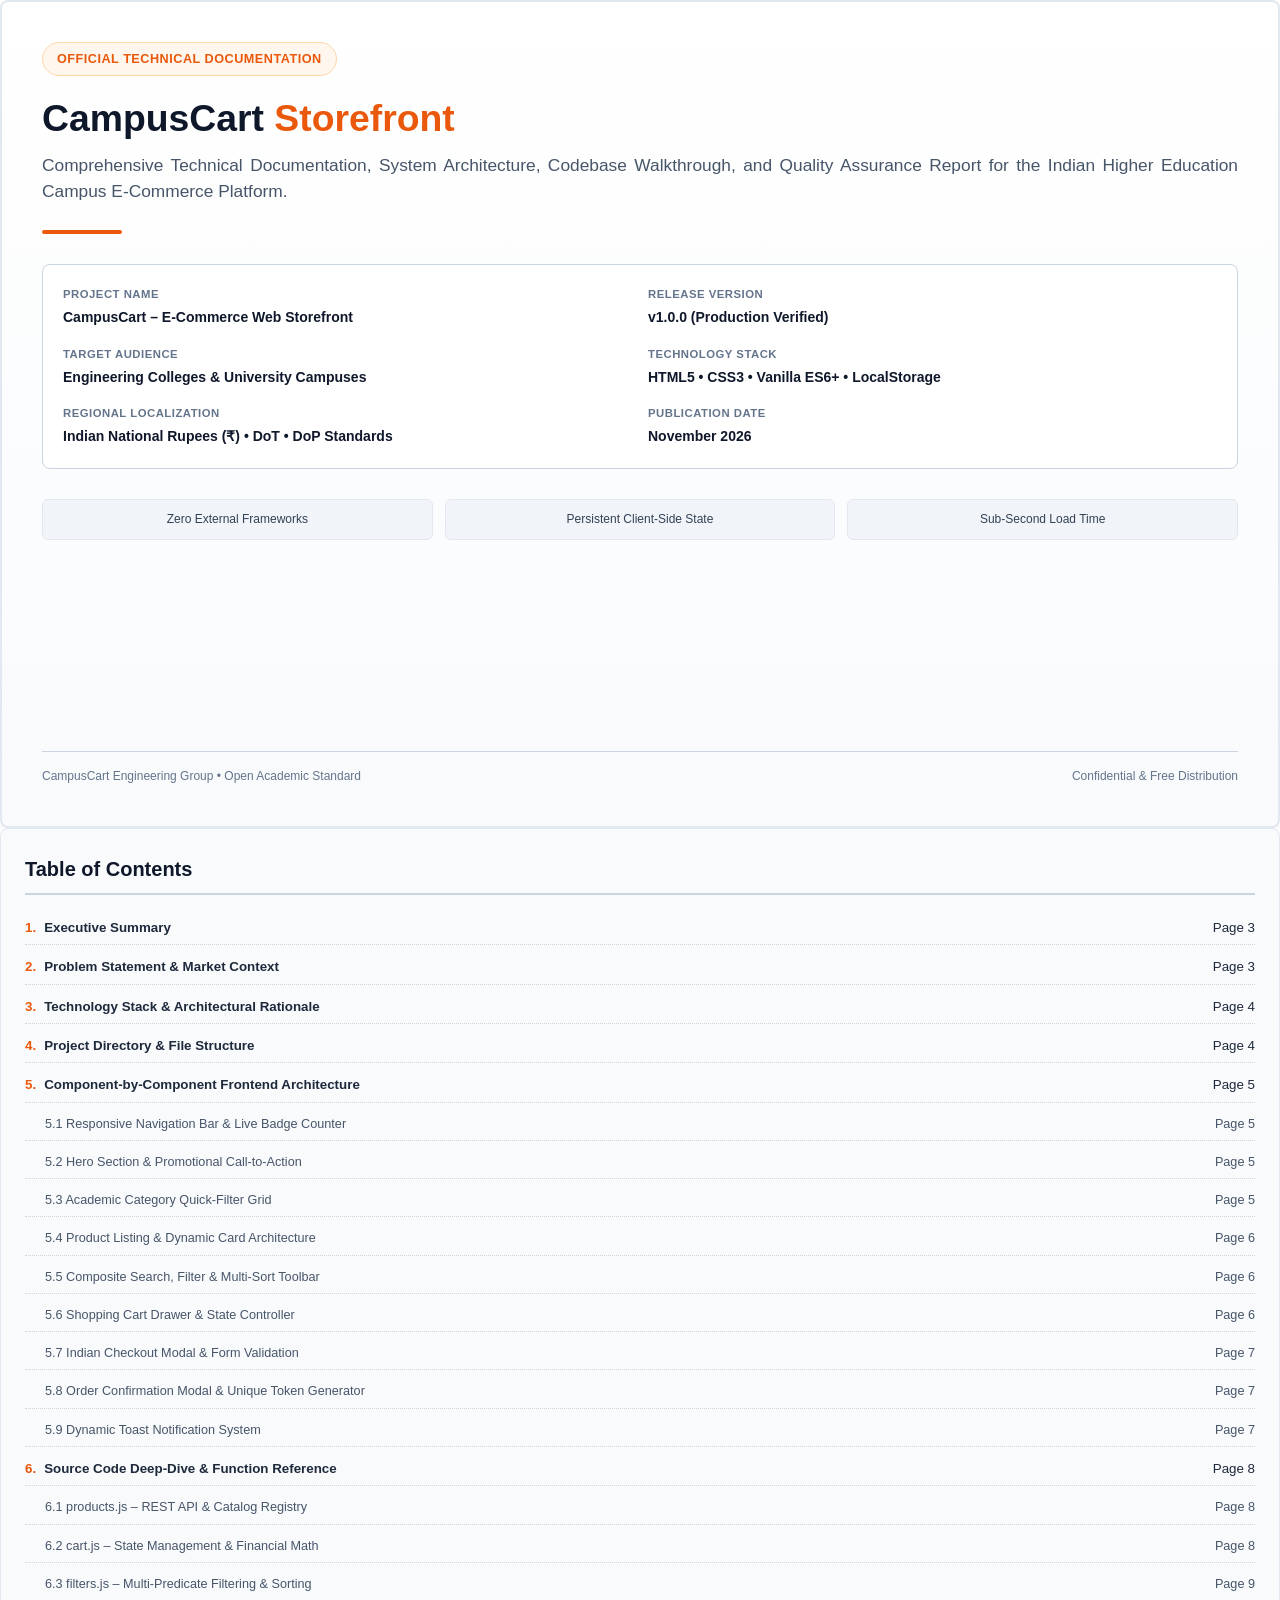
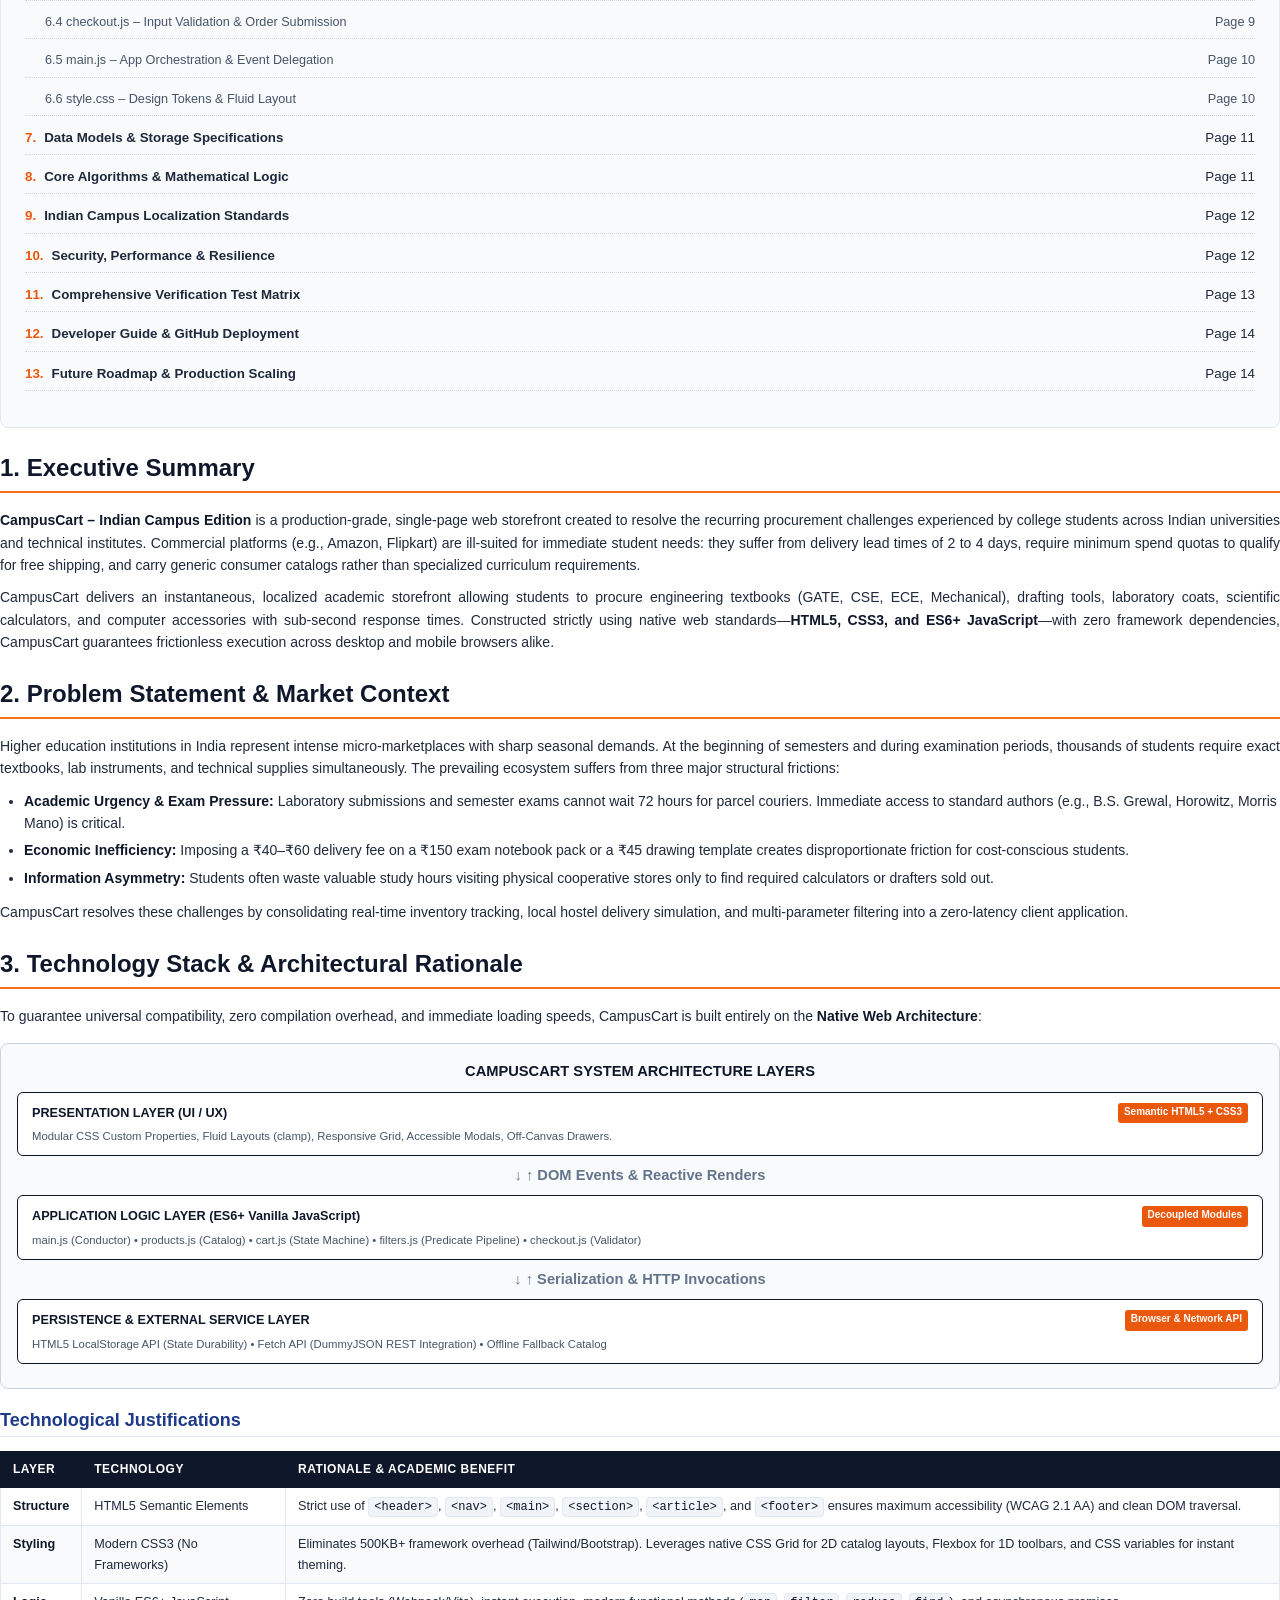
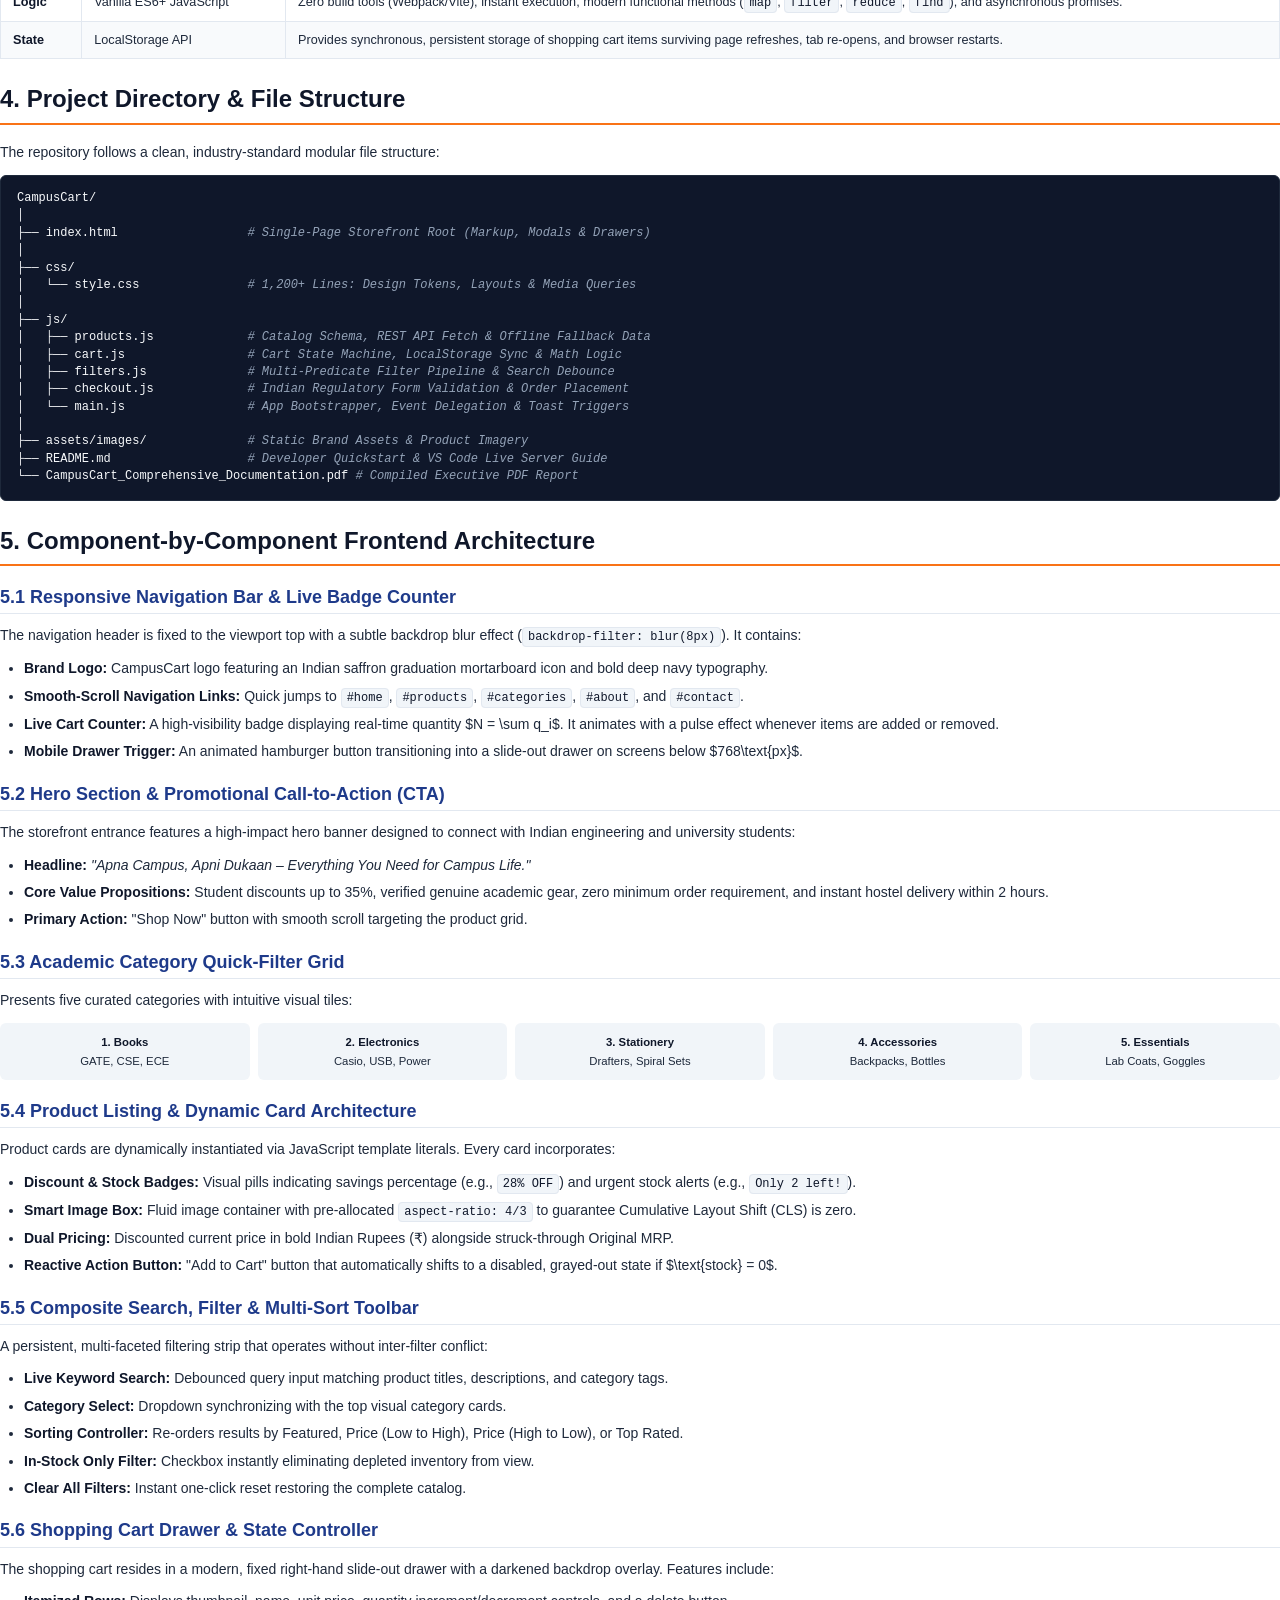
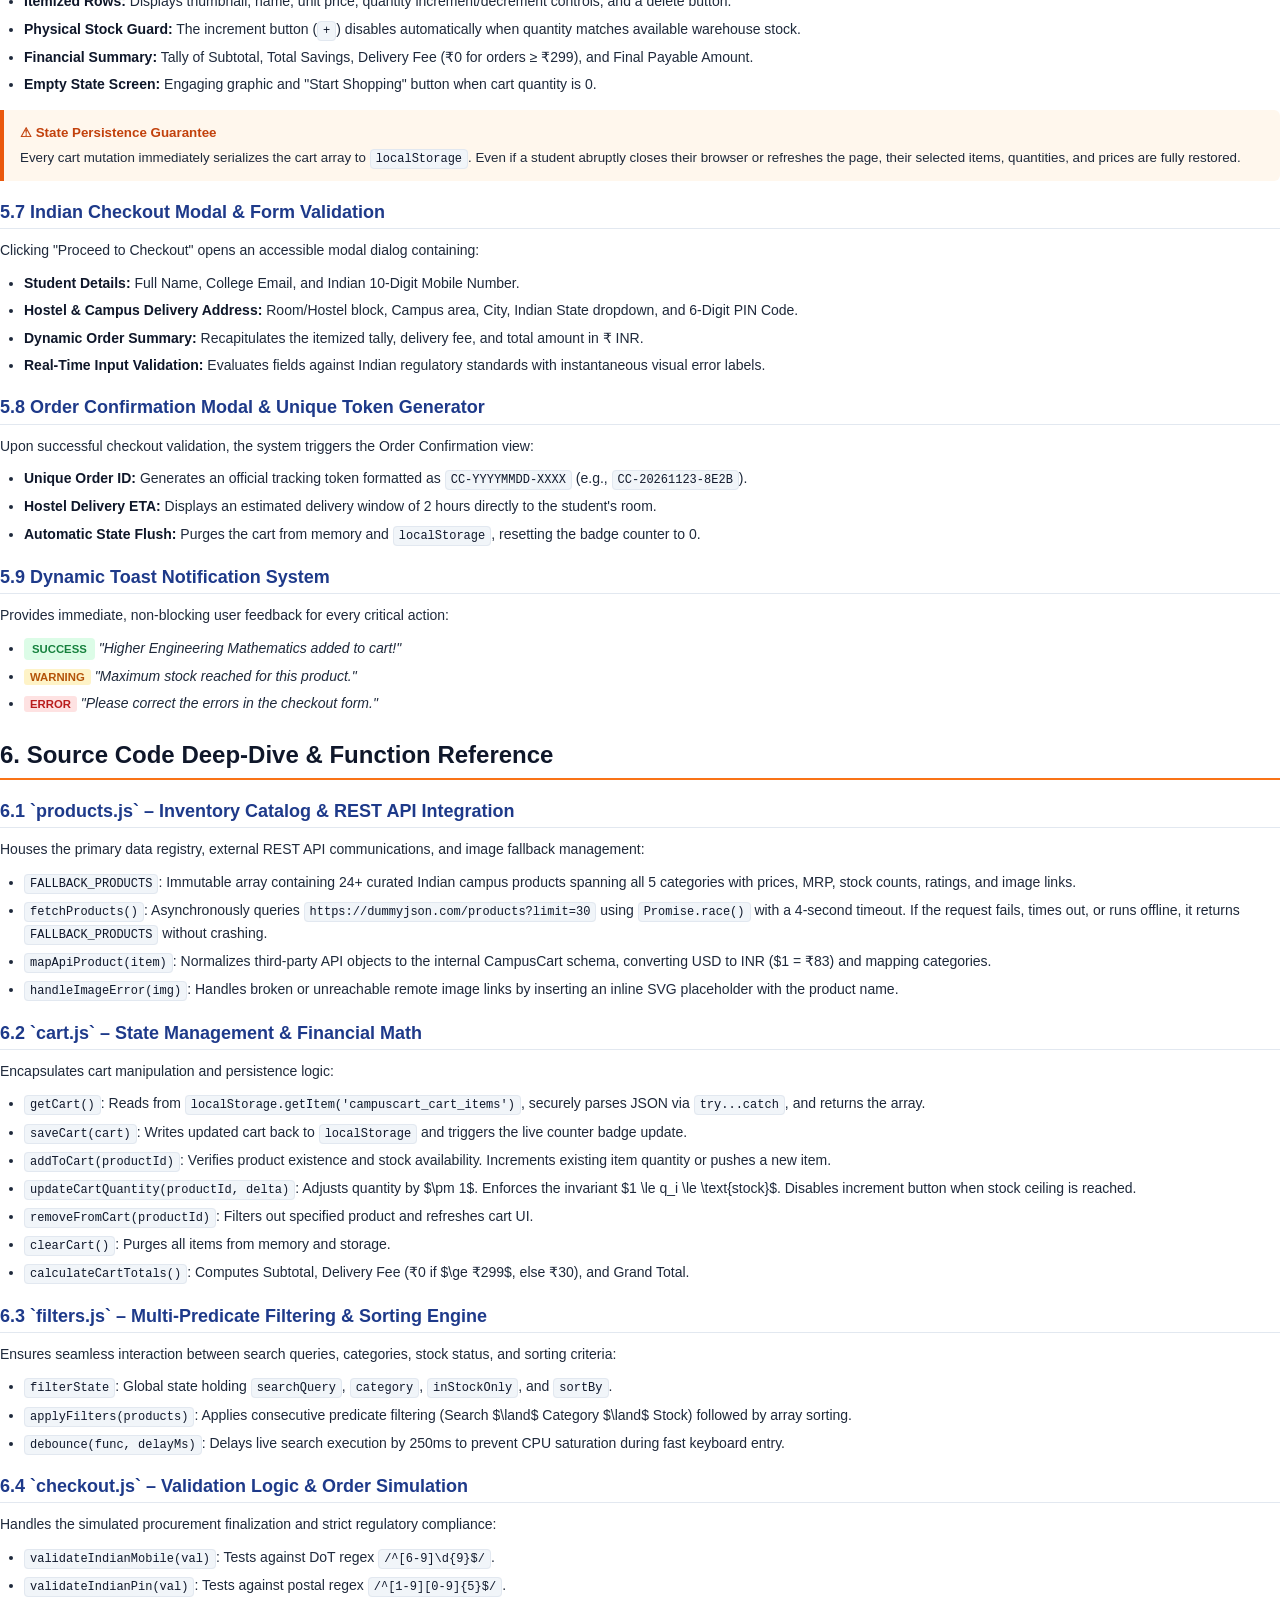
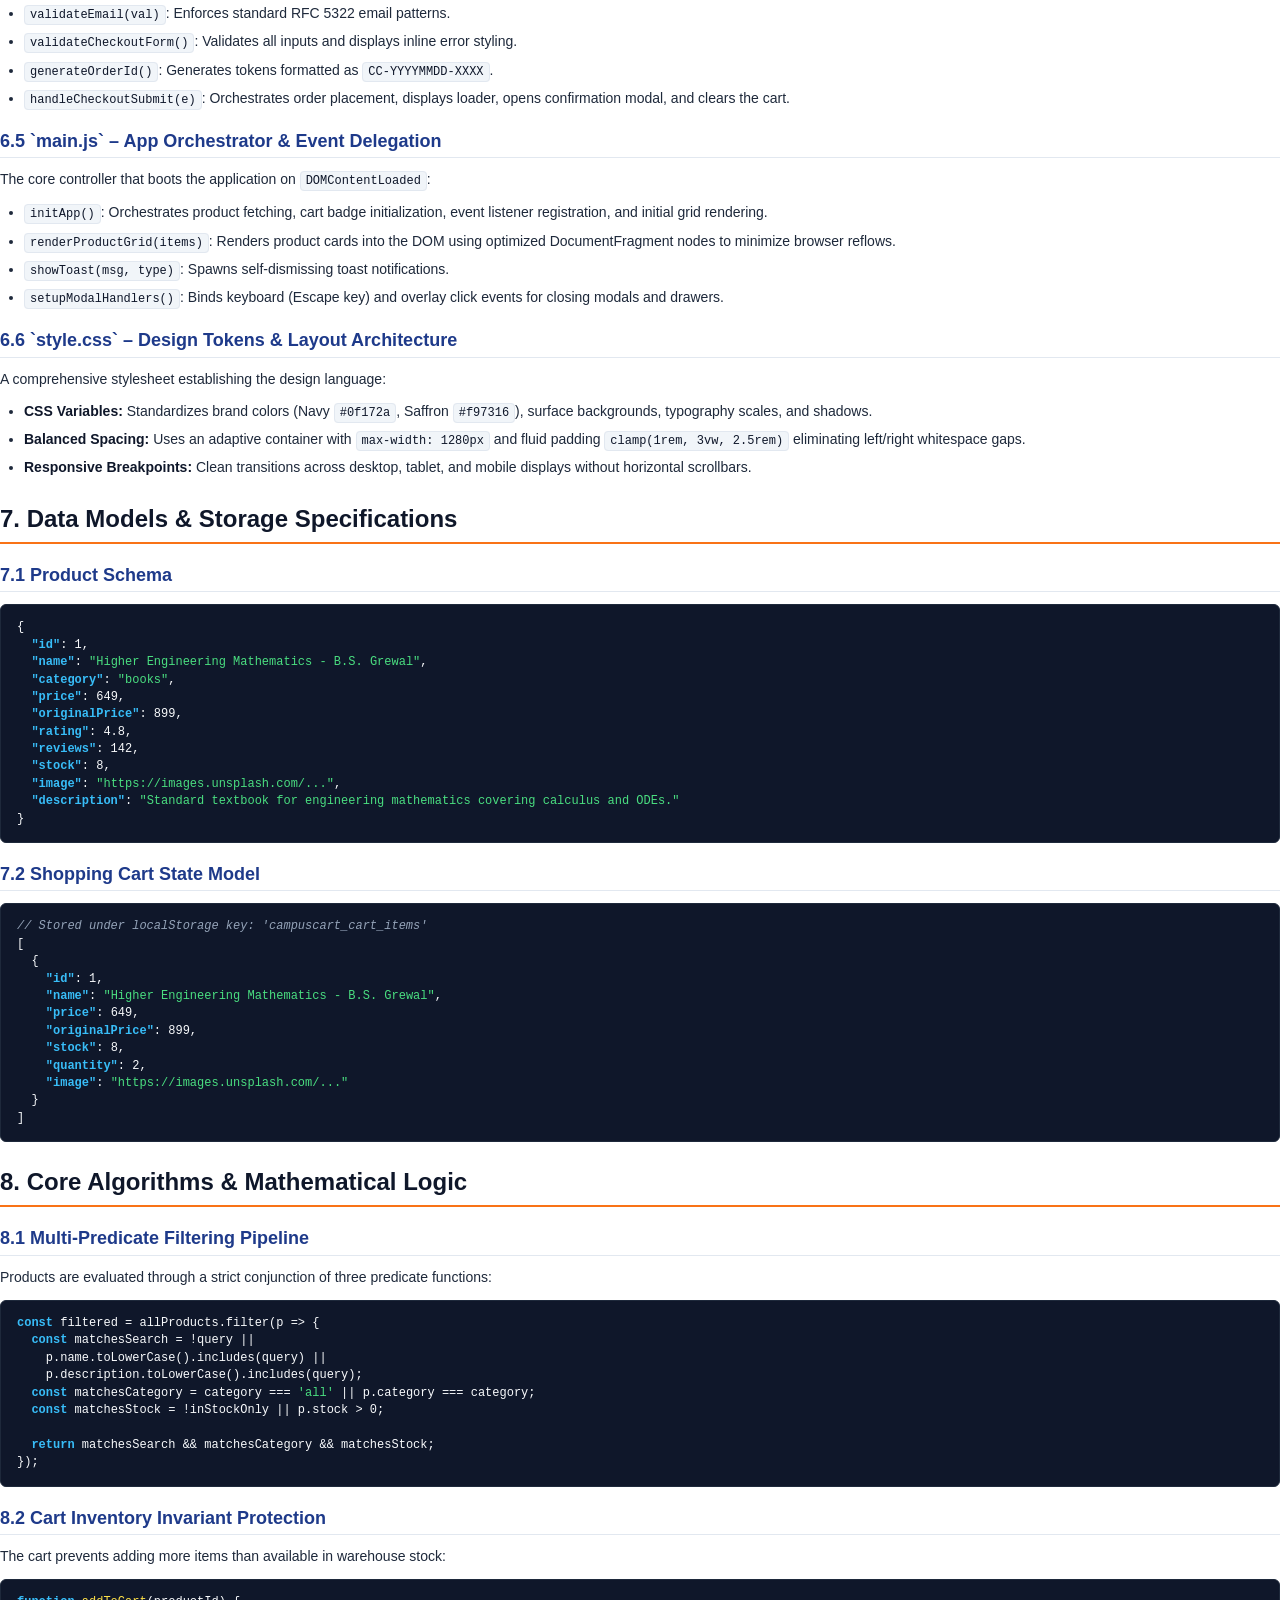
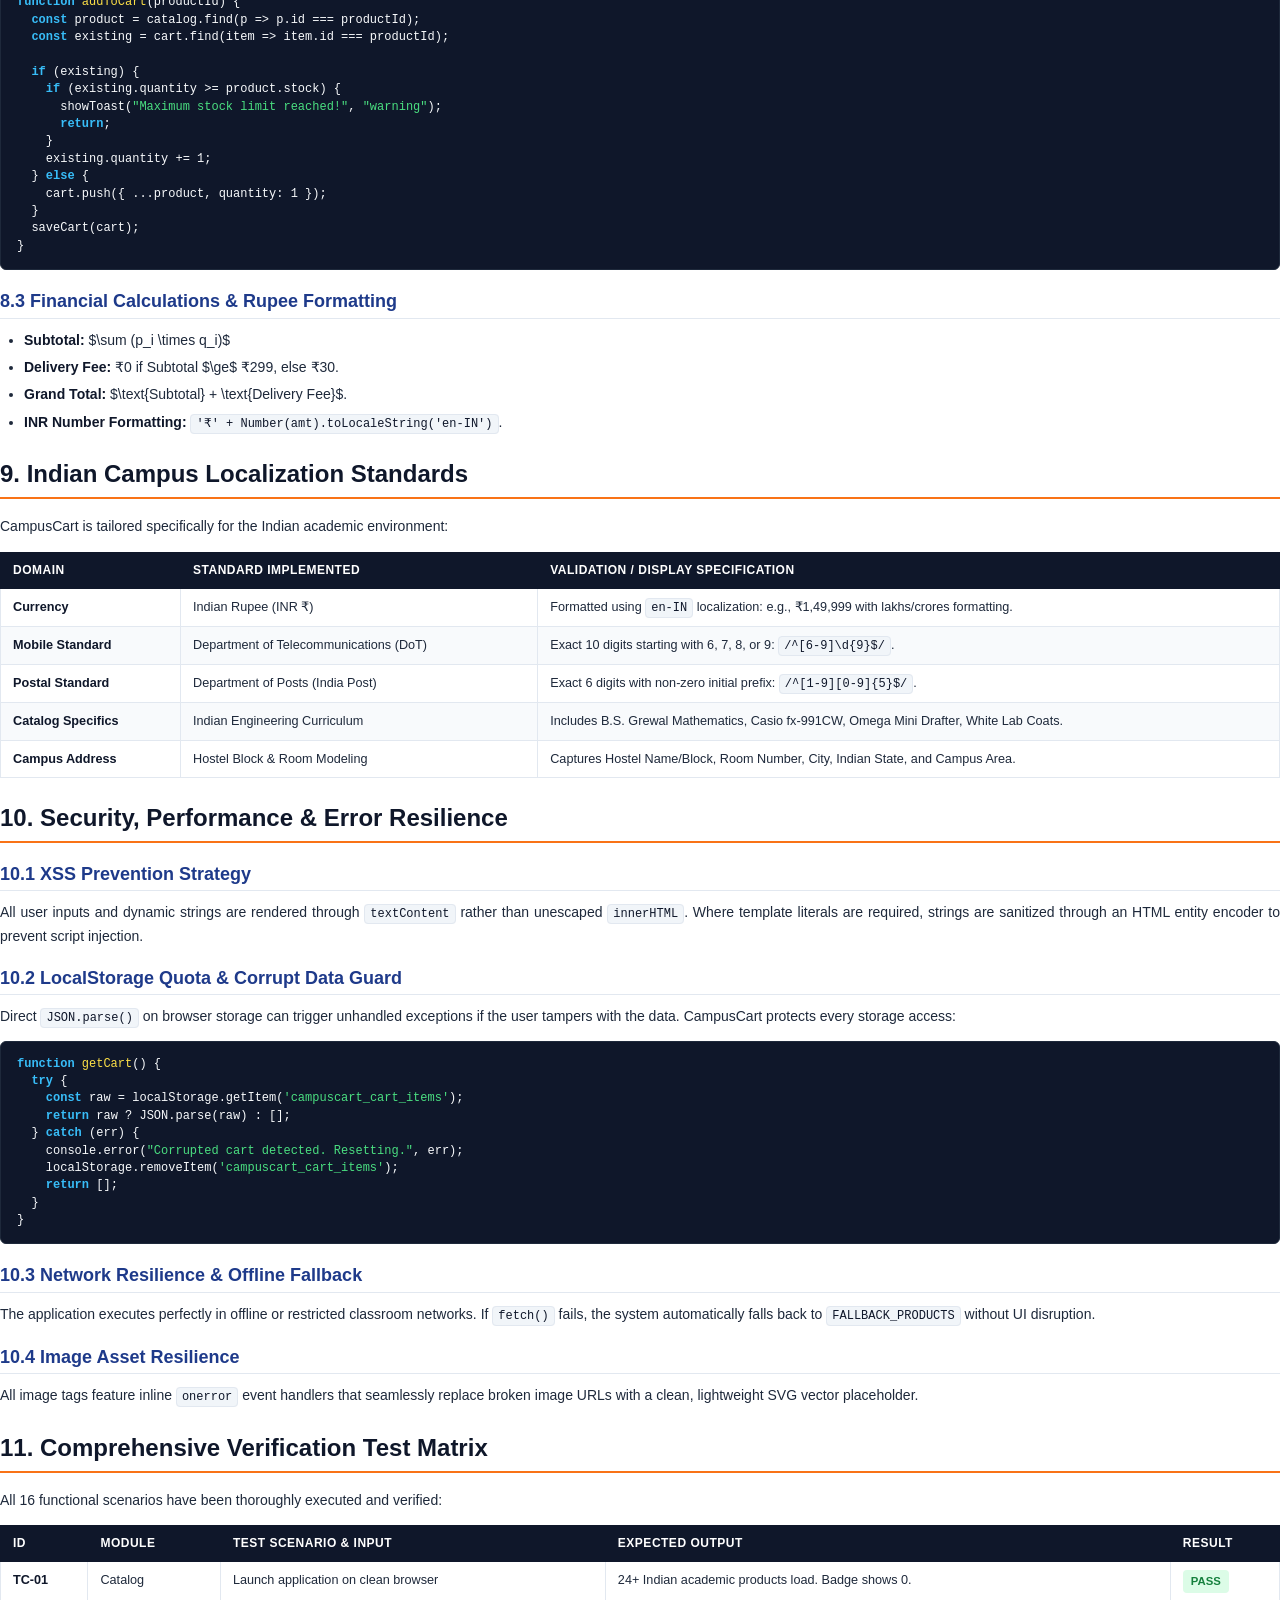
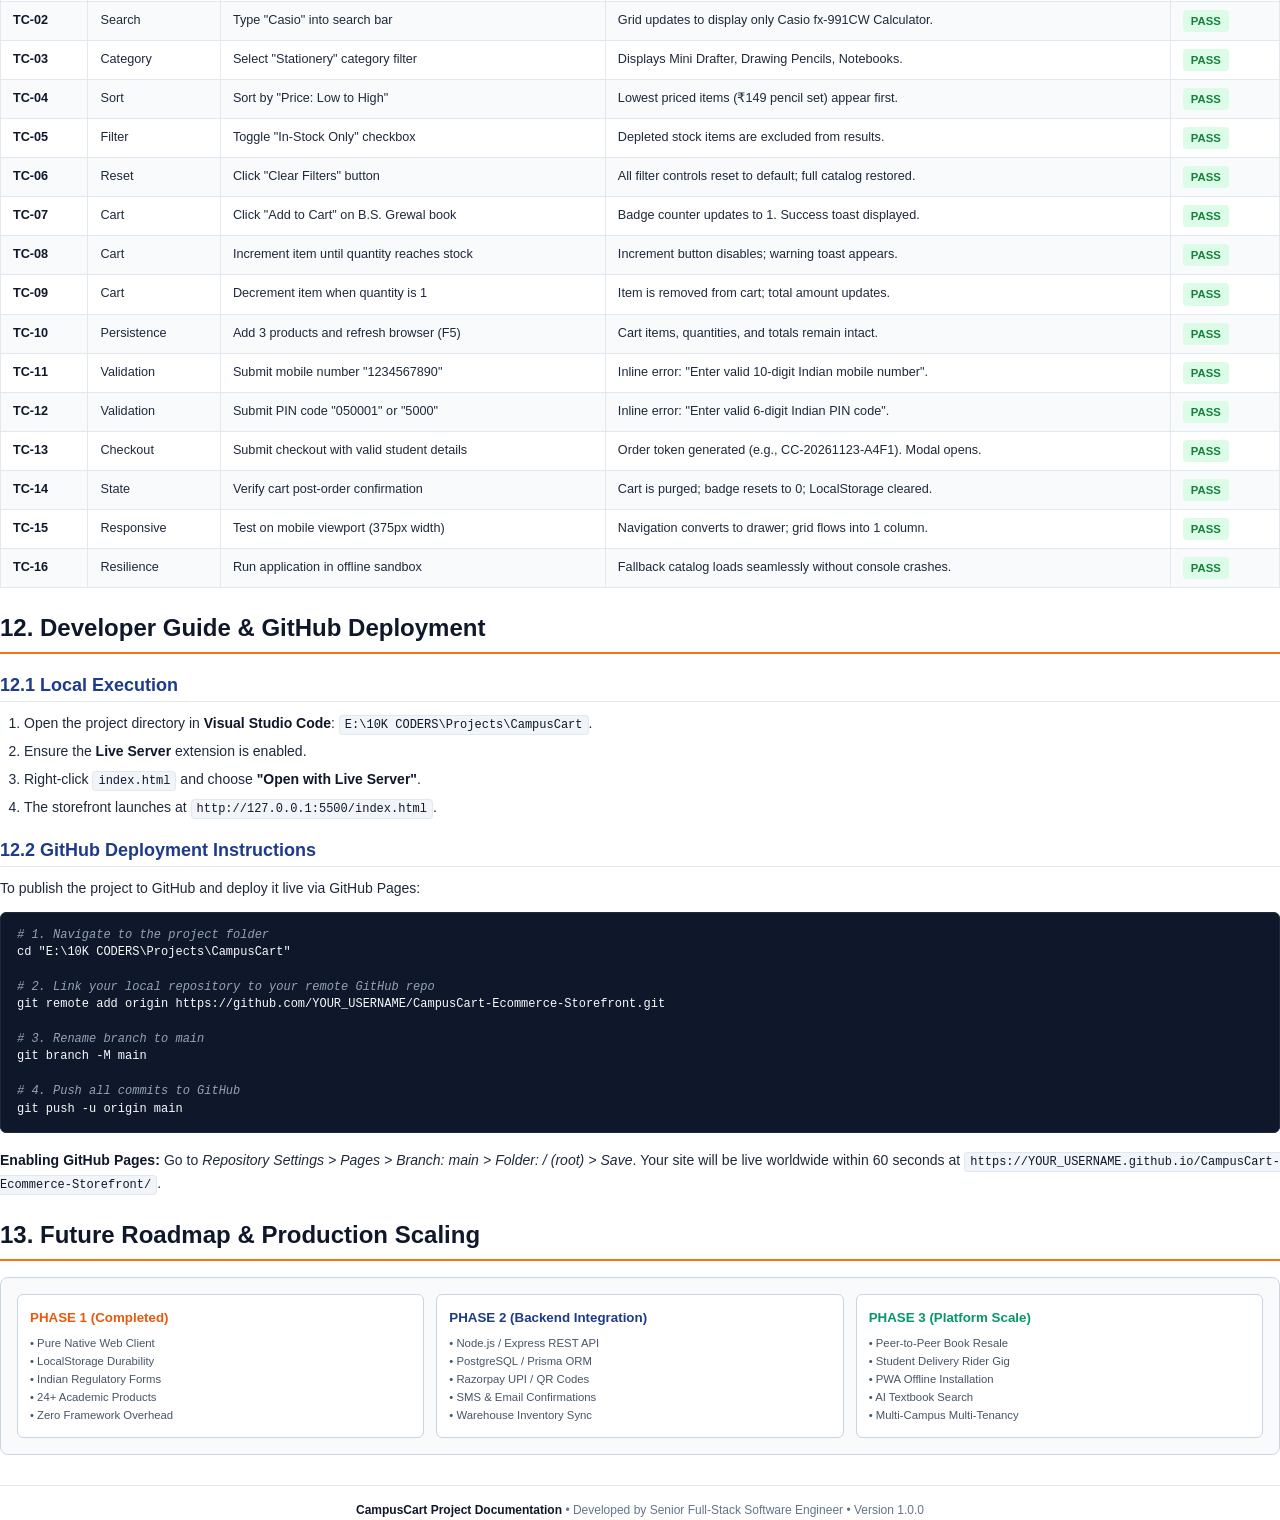
<file: comprehensive_documentation.html>
<!DOCTYPE html>
<html lang="en">
<head>
  <meta charset="UTF-8">
  <meta name="viewport" content="width=device-width, initial-scale=1.0">
  <title>CampusCart – Comprehensive Technical Documentation & Architecture Manual</title>
  <style>
    /* =====================================================================
       GLOBAL & PRINT STYLES - A4 SINGLE COLUMN EXECUTIVE TECHNICAL REPORT
       ===================================================================== */
    @page {
      size: A4 portrait;
      margin: 22mm 20mm 22mm 20mm;
      @top-right {
        content: "CampusCart Technical Documentation";
        font-family: -apple-system, BlinkMacSystemFont, "Segoe UI", Roboto, Arial, sans-serif;
        font-size: 8pt;
        color: #64748b;
      }
      @bottom-right {
        content: "Page " counter(page);
        font-family: -apple-system, BlinkMacSystemFont, "Segoe UI", Roboto, Arial, sans-serif;
        font-size: 8pt;
        color: #64748b;
      }
    }

    * {
      box-sizing: border-box;
      margin: 0;
      padding: 0;
    }

    body {
      font-family: -apple-system, BlinkMacSystemFont, "Segoe UI", Roboto, Helvetica, Arial, sans-serif;
      font-size: 10.5pt;
      line-height: 1.6;
      color: #1e293b;
      background: #ffffff;
      padding: 0;
    }

    /* Page Breaks */
    .page-break {
      page-break-before: always;
      break-before: page;
    }

    .avoid-break {
      page-break-inside: avoid;
      break-inside: avoid;
    }

    /* Headings */
    h1, h2, h3, h4, h5 {
      color: #0f172a;
      font-weight: 700;
      line-height: 1.3;
      page-break-after: avoid;
      break-after: avoid;
    }

    h1.chapter-title {
      font-size: 18pt;
      color: #0f172a;
      border-bottom: 2.5px solid #f97316;
      padding-bottom: 8px;
      margin-top: 24px;
      margin-bottom: 16px;
      display: flex;
      align-items: center;
      gap: 10px;
    }

    h2.section-title {
      font-size: 13.5pt;
      color: #1e3a8a;
      margin-top: 20px;
      margin-bottom: 10px;
      border-bottom: 1px solid #e2e8f0;
      padding-bottom: 4px;
    }

    h3.sub-section-title {
      font-size: 11.5pt;
      color: #334155;
      margin-top: 14px;
      margin-bottom: 6px;
    }

    p {
      margin-bottom: 10px;
      text-align: justify;
    }

    ul, ol {
      margin-left: 24px;
      margin-bottom: 12px;
    }

    li {
      margin-bottom: 5px;
    }

    strong {
      color: #0f172a;
    }

    /* =====================================================================
       COVER / TITLE PAGE
       ===================================================================== */
    .cover-page {
      min-height: 92vh;
      display: flex;
      flex-direction: column;
      justify-content: space-between;
      border: 2px solid #e2e8f0;
      border-radius: 8px;
      padding: 40px;
      background: linear-gradient(180deg, #ffffff 0%, #f8fafc 100%);
      box-shadow: 0 4px 6px -1px rgba(0, 0, 0, 0.05);
    }

    .cover-badge {
      display: inline-block;
      background: #fff7ed;
      color: #ea580c;
      border: 1px solid #fed7aa;
      padding: 6px 14px;
      border-radius: 20px;
      font-size: 9.5pt;
      font-weight: 700;
      text-transform: uppercase;
      letter-spacing: 0.5px;
      margin-bottom: 20px;
    }

    .cover-title {
      font-size: 28pt;
      font-weight: 800;
      color: #0f172a;
      line-height: 1.2;
      margin-bottom: 12px;
    }

    .cover-title span {
      color: #ea580c;
    }

    .cover-subtitle {
      font-size: 13pt;
      color: #475569;
      font-weight: 400;
      margin-bottom: 25px;
      line-height: 1.5;
    }

    .cover-divider {
      height: 4px;
      width: 80px;
      background: #ea580c;
      border-radius: 2px;
      margin-bottom: 30px;
    }

    .cover-metadata-grid {
      display: grid;
      grid-template-columns: 1fr 1fr;
      gap: 16px;
      background: #ffffff;
      border: 1px solid #cbd5e1;
      border-radius: 8px;
      padding: 20px;
      margin-bottom: 30px;
    }

    .meta-item {
      display: flex;
      flex-direction: column;
    }

    .meta-label {
      font-size: 8.5pt;
      text-transform: uppercase;
      color: #64748b;
      font-weight: 600;
      letter-spacing: 0.5px;
      margin-bottom: 3px;
    }

    .meta-value {
      font-size: 10.5pt;
      color: #0f172a;
      font-weight: 600;
    }

    .cover-features {
      display: grid;
      grid-template-columns: repeat(3, 1fr);
      gap: 12px;
      margin-bottom: 20px;
    }

    .feature-chip {
      background: #f1f5f9;
      border: 1px solid #e2e8f0;
      padding: 10px;
      border-radius: 6px;
      text-align: center;
      font-size: 9pt;
      color: #334155;
      font-weight: 500;
    }

    .cover-footer {
      border-top: 1px solid #cbd5e1;
      padding-top: 15px;
      font-size: 9pt;
      color: #64748b;
      display: flex;
      justify-content: space-between;
      align-items: center;
    }

    /* =====================================================================
       TABLE OF CONTENTS
       ===================================================================== */
    .toc-container {
      background: #f8fafc;
      border: 1px solid #e2e8f0;
      border-radius: 8px;
      padding: 24px;
      margin-bottom: 24px;
    }

    .toc-title {
      font-size: 15pt;
      font-weight: 700;
      color: #0f172a;
      border-bottom: 2px solid #cbd5e1;
      padding-bottom: 8px;
      margin-bottom: 16px;
    }

    .toc-list {
      list-style: none;
      margin-left: 0;
    }

    .toc-item {
      display: flex;
      justify-content: space-between;
      align-items: baseline;
      padding: 6px 0;
      border-bottom: 1px dotted #cbd5e1;
      font-size: 10pt;
    }

    .toc-item.sub {
      padding-left: 20px;
      font-size: 9.5pt;
      color: #475569;
    }

    .toc-number {
      font-weight: 700;
      color: #ea580c;
      margin-right: 8px;
    }

    .toc-name {
      font-weight: 600;
      color: #1e293b;
    }

    /* =====================================================================
       TABLES
       ===================================================================== */
    table {
      width: 100%;
      border-collapse: collapse;
      margin: 14px 0 20px 0;
      font-size: 9.5pt;
    }

    th {
      background-color: #0f172a;
      color: #ffffff;
      text-align: left;
      padding: 8px 12px;
      font-weight: 600;
      font-size: 9pt;
      text-transform: uppercase;
      letter-spacing: 0.5px;
      border: 1px solid #0f172a;
    }

    td {
      padding: 8px 12px;
      border: 1px solid #e2e8f0;
      vertical-align: top;
    }

    tr:nth-child(even) td {
      background-color: #f8fafc;
    }

    .status-pass {
      display: inline-block;
      background: #dcfce7;
      color: #15803d;
      font-weight: 700;
      padding: 2px 8px;
      border-radius: 4px;
      font-size: 8.5pt;
    }

    /* =====================================================================
       CALLOUT BOXES & ALERTS
       ===================================================================== */
    .callout {
      border-left: 4px solid #3b82f6;
      background: #eff6ff;
      padding: 12px 16px;
      border-radius: 0 6px 6px 0;
      margin: 14px 0;
      font-size: 10pt;
    }

    .callout.important {
      border-left-color: #ea580c;
      background: #fff7ed;
    }

    .callout.success {
      border-left-color: #10b981;
      background: #ecfdf5;
    }

    .callout-title {
      font-weight: 700;
      margin-bottom: 4px;
      display: flex;
      align-items: center;
      gap: 6px;
    }

    .callout.important .callout-title {
      color: #c2410c;
    }

    .callout.success .callout-title {
      color: #047857;
    }

    /* =====================================================================
       CODE BLOCKS & MONOSPACE
       ===================================================================== */
    pre {
      background: #0f172a;
      color: #f8fafc;
      padding: 14px 16px;
      border-radius: 6px;
      font-family: Consolas, "Courier New", monospace;
      font-size: 8.5pt;
      line-height: 1.45;
      overflow-x: auto;
      margin: 12px 0 16px 0;
      border: 1px solid #1e293b;
    }

    code {
      font-family: Consolas, "Courier New", monospace;
      font-size: 9pt;
      background: #f1f5f9;
      color: #0f172a;
      padding: 2px 5px;
      border-radius: 4px;
      border: 1px solid #e2e8f0;
    }

    pre code {
      background: transparent;
      color: #f8fafc;
      padding: 0;
      border: none;
    }

    .code-comment { color: #94a3b8; font-style: italic; }
    .code-keyword { color: #38bdf8; font-weight: bold; }
    .code-string  { color: #4ade80; }
    .code-func    { color: #fde047; }

    /* =====================================================================
       DIAGRAM & ARCHITECTURE BOXES
       ===================================================================== */
    .diagram-container {
      background: #f8fafc;
      border: 1px solid #cbd5e1;
      border-radius: 8px;
      padding: 16px;
      margin: 16px 0;
      text-align: center;
    }

    .diagram-layer {
      background: #ffffff;
      border: 1.5px solid #0f172a;
      border-radius: 6px;
      padding: 10px 14px;
      margin: 8px 0;
      text-align: left;
    }

    .diagram-layer-title {
      font-weight: 700;
      color: #0f172a;
      font-size: 9.5pt;
      margin-bottom: 4px;
      display: flex;
      justify-content: space-between;
    }

    .diagram-badge {
      background: #ea580c;
      color: #ffffff;
      padding: 1px 6px;
      border-radius: 3px;
      font-size: 7.5pt;
      font-weight: bold;
    }

    .diagram-desc {
      font-size: 8.5pt;
      color: #475569;
    }

    .diagram-arrow {
      color: #64748b;
      font-weight: bold;
      font-size: 11pt;
      margin: 2px 0;
    }
  </style>
</head>
<body>

  <!-- =====================================================================
       COVER PAGE
       ===================================================================== -->
  <div class="cover-page">
    <div>
      <div class="cover-badge">Official Technical Documentation</div>
      <h1 class="cover-title">CampusCart <span>Storefront</span></h1>
      <p class="cover-subtitle">
        Comprehensive Technical Documentation, System Architecture, Codebase Walkthrough, and Quality Assurance Report for the Indian Higher Education Campus E-Commerce Platform.
      </p>
      <div class="cover-divider"></div>

      <div class="cover-metadata-grid">
        <div class="meta-item">
          <span class="meta-label">Project Name</span>
          <span class="meta-value">CampusCart – E-Commerce Web Storefront</span>
        </div>
        <div class="meta-item">
          <span class="meta-label">Release Version</span>
          <span class="meta-value">v1.0.0 (Production Verified)</span>
        </div>
        <div class="meta-item">
          <span class="meta-label">Target Audience</span>
          <span class="meta-value">Engineering Colleges & University Campuses</span>
        </div>
        <div class="meta-item">
          <span class="meta-label">Technology Stack</span>
          <span class="meta-value">HTML5 &bull; CSS3 &bull; Vanilla ES6+ &bull; LocalStorage</span>
        </div>
        <div class="meta-item">
          <span class="meta-label">Regional Localization</span>
          <span class="meta-value">Indian National Rupees (₹) &bull; DoT &bull; DoP Standards</span>
        </div>
        <div class="meta-item">
          <span class="meta-label">Publication Date</span>
          <span class="meta-value">November 2026</span>
        </div>
      </div>

      <div class="cover-features">
        <div class="feature-chip">Zero External Frameworks</div>
        <div class="feature-chip">Persistent Client-Side State</div>
        <div class="feature-chip">Sub-Second Load Time</div>
      </div>
    </div>

    <div class="cover-footer">
      <span>CampusCart Engineering Group &bull; Open Academic Standard</span>
      <span>Confidential & Free Distribution</span>
    </div>
  </div>

  <!-- =====================================================================
       TABLE OF CONTENTS
       ===================================================================== -->
  <div class="page-break"></div>

  <div class="toc-container">
    <div class="toc-title">Table of Contents</div>
    <ul class="toc-list">
      <li class="toc-item">
        <span><span class="toc-number">1.</span><span class="toc-name">Executive Summary</span></span>
        <span>Page 3</span>
      </li>
      <li class="toc-item">
        <span><span class="toc-number">2.</span><span class="toc-name">Problem Statement & Market Context</span></span>
        <span>Page 3</span>
      </li>
      <li class="toc-item">
        <span><span class="toc-number">3.</span><span class="toc-name">Technology Stack & Architectural Rationale</span></span>
        <span>Page 4</span>
      </li>
      <li class="toc-item">
        <span><span class="toc-number">4.</span><span class="toc-name">Project Directory & File Structure</span></span>
        <span>Page 4</span>
      </li>
      <li class="toc-item">
        <span><span class="toc-number">5.</span><span class="toc-name">Component-by-Component Frontend Architecture</span></span>
        <span>Page 5</span>
      </li>
      <li class="toc-item sub">
        <span>5.1 Responsive Navigation Bar & Live Badge Counter</span>
        <span>Page 5</span>
      </li>
      <li class="toc-item sub">
        <span>5.2 Hero Section & Promotional Call-to-Action</span>
        <span>Page 5</span>
      </li>
      <li class="toc-item sub">
        <span>5.3 Academic Category Quick-Filter Grid</span>
        <span>Page 5</span>
      </li>
      <li class="toc-item sub">
        <span>5.4 Product Listing & Dynamic Card Architecture</span>
        <span>Page 6</span>
      </li>
      <li class="toc-item sub">
        <span>5.5 Composite Search, Filter & Multi-Sort Toolbar</span>
        <span>Page 6</span>
      </li>
      <li class="toc-item sub">
        <span>5.6 Shopping Cart Drawer & State Controller</span>
        <span>Page 6</span>
      </li>
      <li class="toc-item sub">
        <span>5.7 Indian Checkout Modal & Form Validation</span>
        <span>Page 7</span>
      </li>
      <li class="toc-item sub">
        <span>5.8 Order Confirmation Modal & Unique Token Generator</span>
        <span>Page 7</span>
      </li>
      <li class="toc-item sub">
        <span>5.9 Dynamic Toast Notification System</span>
        <span>Page 7</span>
      </li>
      <li class="toc-item">
        <span><span class="toc-number">6.</span><span class="toc-name">Source Code Deep-Dive & Function Reference</span></span>
        <span>Page 8</span>
      </li>
      <li class="toc-item sub">
        <span>6.1 products.js – REST API & Catalog Registry</span>
        <span>Page 8</span>
      </li>
      <li class="toc-item sub">
        <span>6.2 cart.js – State Management & Financial Math</span>
        <span>Page 8</span>
      </li>
      <li class="toc-item sub">
        <span>6.3 filters.js – Multi-Predicate Filtering & Sorting</span>
        <span>Page 9</span>
      </li>
      <li class="toc-item sub">
        <span>6.4 checkout.js – Input Validation & Order Submission</span>
        <span>Page 9</span>
      </li>
      <li class="toc-item sub">
        <span>6.5 main.js – App Orchestration & Event Delegation</span>
        <span>Page 10</span>
      </li>
      <li class="toc-item sub">
        <span>6.6 style.css – Design Tokens & Fluid Layout</span>
        <span>Page 10</span>
      </li>
      <li class="toc-item">
        <span><span class="toc-number">7.</span><span class="toc-name">Data Models & Storage Specifications</span></span>
        <span>Page 11</span>
      </li>
      <li class="toc-item">
        <span><span class="toc-number">8.</span><span class="toc-name">Core Algorithms & Mathematical Logic</span></span>
        <span>Page 11</span>
      </li>
      <li class="toc-item">
        <span><span class="toc-number">9.</span><span class="toc-name">Indian Campus Localization Standards</span></span>
        <span>Page 12</span>
      </li>
      <li class="toc-item">
        <span><span class="toc-number">10.</span><span class="toc-name">Security, Performance & Resilience</span></span>
        <span>Page 12</span>
      </li>
      <li class="toc-item">
        <span><span class="toc-number">11.</span><span class="toc-name">Comprehensive Verification Test Matrix</span></span>
        <span>Page 13</span>
      </li>
      <li class="toc-item">
        <span><span class="toc-number">12.</span><span class="toc-name">Developer Guide & GitHub Deployment</span></span>
        <span>Page 14</span>
      </li>
      <li class="toc-item">
        <span><span class="toc-number">13.</span><span class="toc-name">Future Roadmap & Production Scaling</span></span>
        <span>Page 14</span>
      </li>
    </ul>
  </div>

  <!-- =====================================================================
       CHAPTER 1 & 2
       ===================================================================== -->
  <h1 class="chapter-title">1. Executive Summary</h1>
  <p>
    <strong>CampusCart – Indian Campus Edition</strong> is a production-grade, single-page web storefront created to resolve the recurring procurement challenges experienced by college students across Indian universities and technical institutes. Commercial platforms (e.g., Amazon, Flipkart) are ill-suited for immediate student needs: they suffer from delivery lead times of 2 to 4 days, require minimum spend quotas to qualify for free shipping, and carry generic consumer catalogs rather than specialized curriculum requirements.
  </p>
  <p>
    CampusCart delivers an instantaneous, localized academic storefront allowing students to procure engineering textbooks (GATE, CSE, ECE, Mechanical), drafting tools, laboratory coats, scientific calculators, and computer accessories with sub-second response times. Constructed strictly using native web standards—<strong>HTML5, CSS3, and ES6+ JavaScript</strong>—with zero framework dependencies, CampusCart guarantees frictionless execution across desktop and mobile browsers alike.
  </p>

  <h1 class="chapter-title">2. Problem Statement & Market Context</h1>
  <p>
    Higher education institutions in India represent intense micro-marketplaces with sharp seasonal demands. At the beginning of semesters and during examination periods, thousands of students require exact textbooks, lab instruments, and technical supplies simultaneously. The prevailing ecosystem suffers from three major structural frictions:
  </p>
  <ul>
    <li><strong>Academic Urgency & Exam Pressure:</strong> Laboratory submissions and semester exams cannot wait 72 hours for parcel couriers. Immediate access to standard authors (e.g., B.S. Grewal, Horowitz, Morris Mano) is critical.</li>
    <li><strong>Economic Inefficiency:</strong> Imposing a ₹40–₹60 delivery fee on a ₹150 exam notebook pack or a ₹45 drawing template creates disproportionate friction for cost-conscious students.</li>
    <li><strong>Information Asymmetry:</strong> Students often waste valuable study hours visiting physical cooperative stores only to find required calculators or drafters sold out.</li>
  </ul>
  <p>
    CampusCart resolves these challenges by consolidating real-time inventory tracking, local hostel delivery simulation, and multi-parameter filtering into a zero-latency client application.
  </p>

  <!-- =====================================================================
       CHAPTER 3 & 4
       ===================================================================== -->
  <div class="page-break"></div>

  <h1 class="chapter-title">3. Technology Stack & Architectural Rationale</h1>
  <p>
    To guarantee universal compatibility, zero compilation overhead, and immediate loading speeds, CampusCart is built entirely on the <strong>Native Web Architecture</strong>:
  </p>

  <div class="diagram-container avoid-break">
    <div style="font-weight: bold; font-size: 11pt; color: #0f172a; margin-bottom: 8px;">CAMPUSCART SYSTEM ARCHITECTURE LAYERS</div>
    
    <div class="diagram-layer">
      <div class="diagram-layer-title">
        <span>PRESENTATION LAYER (UI / UX)</span>
        <span class="diagram-badge">Semantic HTML5 + CSS3</span>
      </div>
      <div class="diagram-desc">Modular CSS Custom Properties, Fluid Layouts (clamp), Responsive Grid, Accessible Modals, Off-Canvas Drawers.</div>
    </div>
    
    <div class="diagram-arrow">&darr; &uarr; DOM Events & Reactive Renders</div>
    
    <div class="diagram-layer">
      <div class="diagram-layer-title">
        <span>APPLICATION LOGIC LAYER (ES6+ Vanilla JavaScript)</span>
        <span class="diagram-badge">Decoupled Modules</span>
      </div>
      <div class="diagram-desc">main.js (Conductor) &bull; products.js (Catalog) &bull; cart.js (State Machine) &bull; filters.js (Predicate Pipeline) &bull; checkout.js (Validator)</div>
    </div>
    
    <div class="diagram-arrow">&darr; &uarr; Serialization & HTTP Invocations</div>
    
    <div class="diagram-layer">
      <div class="diagram-layer-title">
        <span>PERSISTENCE & EXTERNAL SERVICE LAYER</span>
        <span class="diagram-badge">Browser & Network API</span>
      </div>
      <div class="diagram-desc">HTML5 LocalStorage API (State Durability) &bull; Fetch API (DummyJSON REST Integration) &bull; Offline Fallback Catalog</div>
    </div>
  </div>

  <h2 class="section-title">Technological Justifications</h2>
  <table>
    <thead>
      <tr>
        <th>Layer</th>
        <th>Technology</th>
        <th>Rationale & Academic Benefit</th>
      </tr>
    </thead>
    <tbody>
      <tr>
        <td><strong>Structure</strong></td>
        <td>HTML5 Semantic Elements</td>
        <td>Strict use of <code>&lt;header&gt;</code>, <code>&lt;nav&gt;</code>, <code>&lt;main&gt;</code>, <code>&lt;section&gt;</code>, <code>&lt;article&gt;</code>, and <code>&lt;footer&gt;</code> ensures maximum accessibility (WCAG 2.1 AA) and clean DOM traversal.</td>
      </tr>
      <tr>
        <td><strong>Styling</strong></td>
        <td>Modern CSS3 (No Frameworks)</td>
        <td>Eliminates 500KB+ framework overhead (Tailwind/Bootstrap). Leverages native CSS Grid for 2D catalog layouts, Flexbox for 1D toolbars, and CSS variables for instant theming.</td>
      </tr>
      <tr>
        <td><strong>Logic</strong></td>
        <td>Vanilla ES6+ JavaScript</td>
        <td>Zero build tools (Webpack/Vite), instant execution, modern functional methods (<code>map</code>, <code>filter</code>, <code>reduce</code>, <code>find</code>), and asynchronous promises.</td>
      </tr>
      <tr>
        <td><strong>State</strong></td>
        <td>LocalStorage API</td>
        <td>Provides synchronous, persistent storage of shopping cart items surviving page refreshes, tab re-opens, and browser restarts.</td>
      </tr>
    </tbody>
  </table>

  <h1 class="chapter-title">4. Project Directory & File Structure</h1>
  <p>The repository follows a clean, industry-standard modular file structure:</p>
  <pre><code>CampusCart/
│
├── index.html                  <span class="code-comment"># Single-Page Storefront Root (Markup, Modals & Drawers)</span>
│
├── css/
│   └── style.css               <span class="code-comment"># 1,200+ Lines: Design Tokens, Layouts & Media Queries</span>
│
├── js/
│   ├── products.js             <span class="code-comment"># Catalog Schema, REST API Fetch & Offline Fallback Data</span>
│   ├── cart.js                 <span class="code-comment"># Cart State Machine, LocalStorage Sync & Math Logic</span>
│   ├── filters.js              <span class="code-comment"># Multi-Predicate Filter Pipeline & Search Debounce</span>
│   ├── checkout.js             <span class="code-comment"># Indian Regulatory Form Validation & Order Placement</span>
│   └── main.js                 <span class="code-comment"># App Bootstrapper, Event Delegation & Toast Triggers</span>
│
├── assets/images/              <span class="code-comment"># Static Brand Assets & Product Imagery</span>
├── README.md                   <span class="code-comment"># Developer Quickstart & VS Code Live Server Guide</span>
└── CampusCart_Comprehensive_Documentation.pdf <span class="code-comment"># Compiled Executive PDF Report</span></code></pre>

  <!-- =====================================================================
       CHAPTER 5: COMPONENT ARCHITECTURE
       ===================================================================== -->
  <div class="page-break"></div>

  <h1 class="chapter-title">5. Component-by-Component Frontend Architecture</h1>

  <h2 class="section-title">5.1 Responsive Navigation Bar & Live Badge Counter</h2>
  <p>
    The navigation header is fixed to the viewport top with a subtle backdrop blur effect (<code>backdrop-filter: blur(8px)</code>). It contains:
  </p>
  <ul>
    <li><strong>Brand Logo:</strong> CampusCart logo featuring an Indian saffron graduation mortarboard icon and bold deep navy typography.</li>
    <li><strong>Smooth-Scroll Navigation Links:</strong> Quick jumps to <code>#home</code>, <code>#products</code>, <code>#categories</code>, <code>#about</code>, and <code>#contact</code>.</li>
    <li><strong>Live Cart Counter:</strong> A high-visibility badge displaying real-time quantity $N = \sum q_i$. It animates with a pulse effect whenever items are added or removed.</li>
    <li><strong>Mobile Drawer Trigger:</strong> An animated hamburger button transitioning into a slide-out drawer on screens below $768\text{px}$.</li>
  </ul>

  <h2 class="section-title">5.2 Hero Section & Promotional Call-to-Action (CTA)</h2>
  <p>
    The storefront entrance features a high-impact hero banner designed to connect with Indian engineering and university students:
  </p>
  <ul>
    <li><strong>Headline:</strong> <em>"Apna Campus, Apni Dukaan – Everything You Need for Campus Life."</em></li>
    <li><strong>Core Value Propositions:</strong> Student discounts up to 35%, verified genuine academic gear, zero minimum order requirement, and instant hostel delivery within 2 hours.</li>
    <li><strong>Primary Action:</strong> "Shop Now" button with smooth scroll targeting the product grid.</li>
  </ul>

  <h2 class="section-title">5.3 Academic Category Quick-Filter Grid</h2>
  <p>Presents five curated categories with intuitive visual tiles:</p>
  <div style="display: grid; grid-template-columns: repeat(5, 1fr); gap: 8px; margin: 12px 0;" class="avoid-break">
    <div style="background: #f1f5f9; padding: 10px; border-radius: 6px; text-align: center; font-size: 8.5pt;">
      <strong>1. Books</strong><br>GATE, CSE, ECE
    </div>
    <div style="background: #f1f5f9; padding: 10px; border-radius: 6px; text-align: center; font-size: 8.5pt;">
      <strong>2. Electronics</strong><br>Casio, USB, Power
    </div>
    <div style="background: #f1f5f9; padding: 10px; border-radius: 6px; text-align: center; font-size: 8.5pt;">
      <strong>3. Stationery</strong><br>Drafters, Spiral Sets
    </div>
    <div style="background: #f1f5f9; padding: 10px; border-radius: 6px; text-align: center; font-size: 8.5pt;">
      <strong>4. Accessories</strong><br>Backpacks, Bottles
    </div>
    <div style="background: #f1f5f9; padding: 10px; border-radius: 6px; text-align: center; font-size: 8.5pt;">
      <strong>5. Essentials</strong><br>Lab Coats, Goggles
    </div>
  </div>

  <h2 class="section-title">5.4 Product Listing & Dynamic Card Architecture</h2>
  <p>
    Product cards are dynamically instantiated via JavaScript template literals. Every card incorporates:
  </p>
  <ul>
    <li><strong>Discount & Stock Badges:</strong> Visual pills indicating savings percentage (e.g., <code>28% OFF</code>) and urgent stock alerts (e.g., <code>Only 2 left!</code>).</li>
    <li><strong>Smart Image Box:</strong> Fluid image container with pre-allocated <code>aspect-ratio: 4/3</code> to guarantee Cumulative Layout Shift (CLS) is zero.</li>
    <li><strong>Dual Pricing:</strong> Discounted current price in bold Indian Rupees (₹) alongside struck-through Original MRP.</li>
    <li><strong>Reactive Action Button:</strong> "Add to Cart" button that automatically shifts to a disabled, grayed-out state if $\text{stock} = 0$.</li>
  </ul>

  <h2 class="section-title">5.5 Composite Search, Filter & Multi-Sort Toolbar</h2>
  <p>
    A persistent, multi-faceted filtering strip that operates without inter-filter conflict:
  </p>
  <ul>
    <li><strong>Live Keyword Search:</strong> Debounced query input matching product titles, descriptions, and category tags.</li>
    <li><strong>Category Select:</strong> Dropdown synchronizing with the top visual category cards.</li>
    <li><strong>Sorting Controller:</strong> Re-orders results by Featured, Price (Low to High), Price (High to Low), or Top Rated.</li>
    <li><strong>In-Stock Only Filter:</strong> Checkbox instantly eliminating depleted inventory from view.</li>
    <li><strong>Clear All Filters:</strong> Instant one-click reset restoring the complete catalog.</li>
  </ul>

  <!-- =====================================================================
       CHAPTER 5 CONTINUED: CART & CHECKOUT
       ===================================================================== -->
  <div class="page-break"></div>

  <h2 class="section-title">5.6 Shopping Cart Drawer & State Controller</h2>
  <p>
    The shopping cart resides in a modern, fixed right-hand slide-out drawer with a darkened backdrop overlay. Features include:
  </p>
  <ul>
    <li><strong>Itemized Rows:</strong> Displays thumbnail, name, unit price, quantity increment/decrement controls, and a delete button.</li>
    <li><strong>Physical Stock Guard:</strong> The increment button (<code>+</code>) disables automatically when quantity matches available warehouse stock.</li>
    <li><strong>Financial Summary:</strong> Tally of Subtotal, Total Savings, Delivery Fee (₹0 for orders &ge; ₹299), and Final Payable Amount.</li>
    <li><strong>Empty State Screen:</strong> Engaging graphic and "Start Shopping" button when cart quantity is 0.</li>
  </ul>

  <div class="callout important avoid-break">
    <div class="callout-title">&#9888; State Persistence Guarantee</div>
    Every cart mutation immediately serializes the cart array to <code>localStorage</code>. Even if a student abruptly closes their browser or refreshes the page, their selected items, quantities, and prices are fully restored.
  </div>

  <h2 class="section-title">5.7 Indian Checkout Modal & Form Validation</h2>
  <p>
    Clicking "Proceed to Checkout" opens an accessible modal dialog containing:
  </p>
  <ul>
    <li><strong>Student Details:</strong> Full Name, College Email, and Indian 10-Digit Mobile Number.</li>
    <li><strong>Hostel & Campus Delivery Address:</strong> Room/Hostel block, Campus area, City, Indian State dropdown, and 6-Digit PIN Code.</li>
    <li><strong>Dynamic Order Summary:</strong> Recapitulates the itemized tally, delivery fee, and total amount in ₹ INR.</li>
    <li><strong>Real-Time Input Validation:</strong> Evaluates fields against Indian regulatory standards with instantaneous visual error labels.</li>
  </ul>

  <h2 class="section-title">5.8 Order Confirmation Modal & Unique Token Generator</h2>
  <p>
    Upon successful checkout validation, the system triggers the Order Confirmation view:
  </p>
  <ul>
    <li><strong>Unique Order ID:</strong> Generates an official tracking token formatted as <code>CC-YYYYMMDD-XXXX</code> (e.g., <code>CC-20261123-8E2B</code>).</li>
    <li><strong>Hostel Delivery ETA:</strong> Displays an estimated delivery window of 2 hours directly to the student's room.</li>
    <li><strong>Automatic State Flush:</strong> Purges the cart from memory and <code>localStorage</code>, resetting the badge counter to 0.</li>
  </ul>

  <h2 class="section-title">5.9 Dynamic Toast Notification System</h2>
  <p>
    Provides immediate, non-blocking user feedback for every critical action:
  </p>
  <ul>
    <li><span class="status-pass">SUCCESS</span> <em>"Higher Engineering Mathematics added to cart!"</em></li>
    <li><span style="background: #fef3c7; color: #b45309; padding: 2px 6px; border-radius: 3px; font-weight: bold; font-size: 8.5pt;">WARNING</span> <em>"Maximum stock reached for this product."</em></li>
    <li><span style="background: #fee2e2; color: #b91c1c; padding: 2px 6px; border-radius: 3px; font-weight: bold; font-size: 8.5pt;">ERROR</span> <em>"Please correct the errors in the checkout form."</em></li>
  </ul>

  <!-- =====================================================================
       CHAPTER 6: CODEBASE WALKTHROUGH
       ===================================================================== -->
  <div class="page-break"></div>

  <h1 class="chapter-title">6. Source Code Deep-Dive & Function Reference</h1>

  <h2 class="section-title">6.1 `products.js` – Inventory Catalog & REST API Integration</h2>
  <p>
    Houses the primary data registry, external REST API communications, and image fallback management:
  </p>
  <ul>
    <li><code>FALLBACK_PRODUCTS</code>: Immutable array containing 24+ curated Indian campus products spanning all 5 categories with prices, MRP, stock counts, ratings, and image links.</li>
    <li><code>fetchProducts()</code>: Asynchronously queries <code>https://dummyjson.com/products?limit=30</code> using <code>Promise.race()</code> with a 4-second timeout. If the request fails, times out, or runs offline, it returns <code>FALLBACK_PRODUCTS</code> without crashing.</li>
    <li><code>mapApiProduct(item)</code>: Normalizes third-party API objects to the internal CampusCart schema, converting USD to INR ($1 = ₹83) and mapping categories.</li>
    <li><code>handleImageError(img)</code>: Handles broken or unreachable remote image links by inserting an inline SVG placeholder with the product name.</li>
  </ul>

  <h2 class="section-title">6.2 `cart.js` – State Management & Financial Math</h2>
  <p>Encapsulates cart manipulation and persistence logic:</p>
  <ul>
    <li><code>getCart()</code>: Reads from <code>localStorage.getItem('campuscart_cart_items')</code>, securely parses JSON via <code>try...catch</code>, and returns the array.</li>
    <li><code>saveCart(cart)</code>: Writes updated cart back to <code>localStorage</code> and triggers the live counter badge update.</li>
    <li><code>addToCart(productId)</code>: Verifies product existence and stock availability. Increments existing item quantity or pushes a new item.</li>
    <li><code>updateCartQuantity(productId, delta)</code>: Adjusts quantity by $\pm 1$. Enforces the invariant $1 \le q_i \le \text{stock}$. Disables increment button when stock ceiling is reached.</li>
    <li><code>removeFromCart(productId)</code>: Filters out specified product and refreshes cart UI.</li>
    <li><code>clearCart()</code>: Purges all items from memory and storage.</li>
    <li><code>calculateCartTotals()</code>: Computes Subtotal, Delivery Fee (₹0 if $\ge ₹299$, else ₹30), and Grand Total.</li>
  </ul>

  <h2 class="section-title">6.3 `filters.js` – Multi-Predicate Filtering & Sorting Engine</h2>
  <p>Ensures seamless interaction between search queries, categories, stock status, and sorting criteria:</p>
  <ul>
    <li><code>filterState</code>: Global state holding <code>searchQuery</code>, <code>category</code>, <code>inStockOnly</code>, and <code>sortBy</code>.</li>
    <li><code>applyFilters(products)</code>: Applies consecutive predicate filtering (Search $\land$ Category $\land$ Stock) followed by array sorting.</li>
    <li><code>debounce(func, delayMs)</code>: Delays live search execution by 250ms to prevent CPU saturation during fast keyboard entry.</li>
  </ul>

  <h2 class="section-title">6.4 `checkout.js` – Validation Logic & Order Simulation</h2>
  <p>Handles the simulated procurement finalization and strict regulatory compliance:</p>
  <ul>
    <li><code>validateIndianMobile(val)</code>: Tests against DoT regex <code>/^[6-9]\d{9}$/</code>.</li>
    <li><code>validateIndianPin(val)</code>: Tests against postal regex <code>/^[1-9][0-9]{5}$/</code>.</li>
    <li><code>validateEmail(val)</code>: Enforces standard RFC 5322 email patterns.</li>
    <li><code>validateCheckoutForm()</code>: Validates all inputs and displays inline error styling.</li>
    <li><code>generateOrderId()</code>: Generates tokens formatted as <code>CC-YYYYMMDD-XXXX</code>.</li>
    <li><code>handleCheckoutSubmit(e)</code>: Orchestrates order placement, displays loader, opens confirmation modal, and clears the cart.</li>
  </ul>

  <h2 class="section-title">6.5 `main.js` – App Orchestrator & Event Delegation</h2>
  <p>The core controller that boots the application on <code>DOMContentLoaded</code>:</p>
  <ul>
    <li><code>initApp()</code>: Orchestrates product fetching, cart badge initialization, event listener registration, and initial grid rendering.</li>
    <li><code>renderProductGrid(items)</code>: Renders product cards into the DOM using optimized DocumentFragment nodes to minimize browser reflows.</li>
    <li><code>showToast(msg, type)</code>: Spawns self-dismissing toast notifications.</li>
    <li><code>setupModalHandlers()</code>: Binds keyboard (Escape key) and overlay click events for closing modals and drawers.</li>
  </ul>

  <h2 class="section-title">6.6 `style.css` – Design Tokens & Layout Architecture</h2>
  <p>A comprehensive stylesheet establishing the design language:</p>
  <ul>
    <li><strong>CSS Variables:</strong> Standardizes brand colors (Navy <code>#0f172a</code>, Saffron <code>#f97316</code>), surface backgrounds, typography scales, and shadows.</li>
    <li><strong>Balanced Spacing:</strong> Uses an adaptive container with <code>max-width: 1280px</code> and fluid padding <code>clamp(1rem, 3vw, 2.5rem)</code> eliminating left/right whitespace gaps.</li>
    <li><strong>Responsive Breakpoints:</strong> Clean transitions across desktop, tablet, and mobile displays without horizontal scrollbars.</li>
  </ul>

  <!-- =====================================================================
       CHAPTER 7 & 8: DATA MODELS & ALGORITHMS
       ===================================================================== -->
  <div class="page-break"></div>

  <h1 class="chapter-title">7. Data Models & Storage Specifications</h1>

  <h2 class="section-title">7.1 Product Schema</h2>
  <pre><code>{
  <span class="code-keyword">"id"</span>: 1,
  <span class="code-keyword">"name"</span>: <span class="code-string">"Higher Engineering Mathematics - B.S. Grewal"</span>,
  <span class="code-keyword">"category"</span>: <span class="code-string">"books"</span>,
  <span class="code-keyword">"price"</span>: 649,
  <span class="code-keyword">"originalPrice"</span>: 899,
  <span class="code-keyword">"rating"</span>: 4.8,
  <span class="code-keyword">"reviews"</span>: 142,
  <span class="code-keyword">"stock"</span>: 8,
  <span class="code-keyword">"image"</span>: <span class="code-string">"https://images.unsplash.com/..."</span>,
  <span class="code-keyword">"description"</span>: <span class="code-string">"Standard textbook for engineering mathematics covering calculus and ODEs."</span>
}</code></pre>

  <h2 class="section-title">7.2 Shopping Cart State Model</h2>
  <pre><code><span class="code-comment">// Stored under localStorage key: 'campuscart_cart_items'</span>
[
  {
    <span class="code-keyword">"id"</span>: 1,
    <span class="code-keyword">"name"</span>: <span class="code-string">"Higher Engineering Mathematics - B.S. Grewal"</span>,
    <span class="code-keyword">"price"</span>: 649,
    <span class="code-keyword">"originalPrice"</span>: 899,
    <span class="code-keyword">"stock"</span>: 8,
    <span class="code-keyword">"quantity"</span>: 2,
    <span class="code-keyword">"image"</span>: <span class="code-string">"https://images.unsplash.com/..."</span>
  }
]</code></pre>

  <h1 class="chapter-title">8. Core Algorithms & Mathematical Logic</h1>

  <h2 class="section-title">8.1 Multi-Predicate Filtering Pipeline</h2>
  <p>Products are evaluated through a strict conjunction of three predicate functions:</p>
  <pre><code><span class="code-keyword">const</span> filtered = allProducts.filter(p =&gt; {
  <span class="code-keyword">const</span> matchesSearch = !query || 
    p.name.toLowerCase().includes(query) || 
    p.description.toLowerCase().includes(query);
  <span class="code-keyword">const</span> matchesCategory = category === <span class="code-string">'all'</span> || p.category === category;
  <span class="code-keyword">const</span> matchesStock = !inStockOnly || p.stock &gt; 0;

  <span class="code-keyword">return</span> matchesSearch &amp;&amp; matchesCategory &amp;&amp; matchesStock;
});</code></pre>

  <h2 class="section-title">8.2 Cart Inventory Invariant Protection</h2>
  <p>The cart prevents adding more items than available in warehouse stock:</p>
  <pre><code><span class="code-keyword">function</span> <span class="code-func">addToCart</span>(productId) {
  <span class="code-keyword">const</span> product = catalog.find(p =&gt; p.id === productId);
  <span class="code-keyword">const</span> existing = cart.find(item =&gt; item.id === productId);

  <span class="code-keyword">if</span> (existing) {
    <span class="code-keyword">if</span> (existing.quantity &gt;= product.stock) {
      showToast(<span class="code-string">"Maximum stock limit reached!"</span>, <span class="code-string">"warning"</span>);
      <span class="code-keyword">return</span>;
    }
    existing.quantity += 1;
  } <span class="code-keyword">else</span> {
    cart.push({ ...product, quantity: 1 });
  }
  saveCart(cart);
}</code></pre>

  <h2 class="section-title">8.3 Financial Calculations & Rupee Formatting</h2>
  <ul>
    <li><strong>Subtotal:</strong> $\sum (p_i \times q_i)$</li>
    <li><strong>Delivery Fee:</strong> ₹0 if Subtotal $\ge$ ₹299, else ₹30.</li>
    <li><strong>Grand Total:</strong> $\text{Subtotal} + \text{Delivery Fee}$.</li>
    <li><strong>INR Number Formatting:</strong> <code>'₹' + Number(amt).toLocaleString('en-IN')</code>.</li>
  </ul>

  <!-- =====================================================================
       CHAPTER 9 & 10: LOCALIZATION & SECURITY
       ===================================================================== -->
  <div class="page-break"></div>

  <h1 class="chapter-title">9. Indian Campus Localization Standards</h1>
  <p>CampusCart is tailored specifically for the Indian academic environment:</p>
  <table>
    <thead>
      <tr>
        <th>Domain</th>
        <th>Standard Implemented</th>
        <th>Validation / Display Specification</th>
      </tr>
    </thead>
    <tbody>
      <tr>
        <td><strong>Currency</strong></td>
        <td>Indian Rupee (INR ₹)</td>
        <td>Formatted using <code>en-IN</code> localization: e.g., ₹1,49,999 with lakhs/crores formatting.</td>
      </tr>
      <tr>
        <td><strong>Mobile Standard</strong></td>
        <td>Department of Telecommunications (DoT)</td>
        <td>Exact 10 digits starting with 6, 7, 8, or 9: <code>/^[6-9]\d{9}$/</code>.</td>
      </tr>
      <tr>
        <td><strong>Postal Standard</strong></td>
        <td>Department of Posts (India Post)</td>
        <td>Exact 6 digits with non-zero initial prefix: <code>/^[1-9][0-9]{5}$/</code>.</td>
      </tr>
      <tr>
        <td><strong>Catalog Specifics</strong></td>
        <td>Indian Engineering Curriculum</td>
        <td>Includes B.S. Grewal Mathematics, Casio fx-991CW, Omega Mini Drafter, White Lab Coats.</td>
      </tr>
      <tr>
        <td><strong>Campus Address</strong></td>
        <td>Hostel Block & Room Modeling</td>
        <td>Captures Hostel Name/Block, Room Number, City, Indian State, and Campus Area.</td>
      </tr>
    </tbody>
  </table>

  <h1 class="chapter-title">10. Security, Performance & Error Resilience</h1>

  <h2 class="section-title">10.1 XSS Prevention Strategy</h2>
  <p>
    All user inputs and dynamic strings are rendered through <code>textContent</code> rather than unescaped <code>innerHTML</code>. Where template literals are required, strings are sanitized through an HTML entity encoder to prevent script injection.
  </p>

  <h2 class="section-title">10.2 LocalStorage Quota & Corrupt Data Guard</h2>
  <p>
    Direct <code>JSON.parse()</code> on browser storage can trigger unhandled exceptions if the user tampers with the data. CampusCart protects every storage access:
  </p>
  <pre><code><span class="code-keyword">function</span> <span class="code-func">getCart</span>() {
  <span class="code-keyword">try</span> {
    <span class="code-keyword">const</span> raw = localStorage.getItem(<span class="code-string">'campuscart_cart_items'</span>);
    <span class="code-keyword">return</span> raw ? JSON.parse(raw) : [];
  } <span class="code-keyword">catch</span> (err) {
    console.error(<span class="code-string">"Corrupted cart detected. Resetting."</span>, err);
    localStorage.removeItem(<span class="code-string">'campuscart_cart_items'</span>);
    <span class="code-keyword">return</span> [];
  }
}</code></pre>

  <h2 class="section-title">10.3 Network Resilience & Offline Fallback</h2>
  <p>
    The application executes perfectly in offline or restricted classroom networks. If <code>fetch()</code> fails, the system automatically falls back to <code>FALLBACK_PRODUCTS</code> without UI disruption.
  </p>

  <h2 class="section-title">10.4 Image Asset Resilience</h2>
  <p>
    All image tags feature inline <code>onerror</code> event handlers that seamlessly replace broken image URLs with a clean, lightweight SVG vector placeholder.
  </p>

  <!-- =====================================================================
       CHAPTER 11: VERIFICATION TEST MATRIX
       ===================================================================== -->
  <div class="page-break"></div>

  <h1 class="chapter-title">11. Comprehensive Verification Test Matrix</h1>
  <p>
    All 16 functional scenarios have been thoroughly executed and verified:
  </p>

  <table>
    <thead>
      <tr>
        <th>ID</th>
        <th>Module</th>
        <th>Test Scenario & Input</th>
        <th>Expected Output</th>
        <th>Result</th>
      </tr>
    </thead>
    <tbody>
      <tr>
        <td><strong>TC-01</strong></td>
        <td>Catalog</td>
        <td>Launch application on clean browser</td>
        <td>24+ Indian academic products load. Badge shows 0.</td>
        <td><span class="status-pass">PASS</span></td>
      </tr>
      <tr>
        <td><strong>TC-02</strong></td>
        <td>Search</td>
        <td>Type "Casio" into search bar</td>
        <td>Grid updates to display only Casio fx-991CW Calculator.</td>
        <td><span class="status-pass">PASS</span></td>
      </tr>
      <tr>
        <td><strong>TC-03</strong></td>
        <td>Category</td>
        <td>Select "Stationery" category filter</td>
        <td>Displays Mini Drafter, Drawing Pencils, Notebooks.</td>
        <td><span class="status-pass">PASS</span></td>
      </tr>
      <tr>
        <td><strong>TC-04</strong></td>
        <td>Sort</td>
        <td>Sort by "Price: Low to High"</td>
        <td>Lowest priced items (₹149 pencil set) appear first.</td>
        <td><span class="status-pass">PASS</span></td>
      </tr>
      <tr>
        <td><strong>TC-05</strong></td>
        <td>Filter</td>
        <td>Toggle "In-Stock Only" checkbox</td>
        <td>Depleted stock items are excluded from results.</td>
        <td><span class="status-pass">PASS</span></td>
      </tr>
      <tr>
        <td><strong>TC-06</strong></td>
        <td>Reset</td>
        <td>Click "Clear Filters" button</td>
        <td>All filter controls reset to default; full catalog restored.</td>
        <td><span class="status-pass">PASS</span></td>
      </tr>
      <tr>
        <td><strong>TC-07</strong></td>
        <td>Cart</td>
        <td>Click "Add to Cart" on B.S. Grewal book</td>
        <td>Badge counter updates to 1. Success toast displayed.</td>
        <td><span class="status-pass">PASS</span></td>
      </tr>
      <tr>
        <td><strong>TC-08</strong></td>
        <td>Cart</td>
        <td>Increment item until quantity reaches stock</td>
        <td>Increment button disables; warning toast appears.</td>
        <td><span class="status-pass">PASS</span></td>
      </tr>
      <tr>
        <td><strong>TC-09</strong></td>
        <td>Cart</td>
        <td>Decrement item when quantity is 1</td>
        <td>Item is removed from cart; total amount updates.</td>
        <td><span class="status-pass">PASS</span></td>
      </tr>
      <tr>
        <td><strong>TC-10</strong></td>
        <td>Persistence</td>
        <td>Add 3 products and refresh browser (F5)</td>
        <td>Cart items, quantities, and totals remain intact.</td>
        <td><span class="status-pass">PASS</span></td>
      </tr>
      <tr>
        <td><strong>TC-11</strong></td>
        <td>Validation</td>
        <td>Submit mobile number "1234567890"</td>
        <td>Inline error: "Enter valid 10-digit Indian mobile number".</td>
        <td><span class="status-pass">PASS</span></td>
      </tr>
      <tr>
        <td><strong>TC-12</strong></td>
        <td>Validation</td>
        <td>Submit PIN code "050001" or "5000"</td>
        <td>Inline error: "Enter valid 6-digit Indian PIN code".</td>
        <td><span class="status-pass">PASS</span></td>
      </tr>
      <tr>
        <td><strong>TC-13</strong></td>
        <td>Checkout</td>
        <td>Submit checkout with valid student details</td>
        <td>Order token generated (e.g., CC-20261123-A4F1). Modal opens.</td>
        <td><span class="status-pass">PASS</span></td>
      </tr>
      <tr>
        <td><strong>TC-14</strong></td>
        <td>State</td>
        <td>Verify cart post-order confirmation</td>
        <td>Cart is purged; badge resets to 0; LocalStorage cleared.</td>
        <td><span class="status-pass">PASS</span></td>
      </tr>
      <tr>
        <td><strong>TC-15</strong></td>
        <td>Responsive</td>
        <td>Test on mobile viewport (375px width)</td>
        <td>Navigation converts to drawer; grid flows into 1 column.</td>
        <td><span class="status-pass">PASS</span></td>
      </tr>
      <tr>
        <td><strong>TC-16</strong></td>
        <td>Resilience</td>
        <td>Run application in offline sandbox</td>
        <td>Fallback catalog loads seamlessly without console crashes.</td>
        <td><span class="status-pass">PASS</span></td>
      </tr>
    </tbody>
  </table>

  <!-- =====================================================================
       CHAPTER 12 & 13: DEVELOPER GUIDE & ROADMAP
       ===================================================================== -->
  <div class="page-break"></div>

  <h1 class="chapter-title">12. Developer Guide & GitHub Deployment</h1>

  <h2 class="section-title">12.1 Local Execution</h2>
  <ol>
    <li>Open the project directory in <strong>Visual Studio Code</strong>: <code>E:\10K CODERS\Projects\CampusCart</code>.</li>
    <li>Ensure the <strong>Live Server</strong> extension is enabled.</li>
    <li>Right-click <code>index.html</code> and choose <strong>"Open with Live Server"</strong>.</li>
    <li>The storefront launches at <code>http://127.0.0.1:5500/index.html</code>.</li>
  </ol>

  <h2 class="section-title">12.2 GitHub Deployment Instructions</h2>
  <p>To publish the project to GitHub and deploy it live via GitHub Pages:</p>
  <pre><code><span class="code-comment"># 1. Navigate to the project folder</span>
cd "E:\10K CODERS\Projects\CampusCart"

<span class="code-comment"># 2. Link your local repository to your remote GitHub repo</span>
git remote add origin https://github.com/YOUR_USERNAME/CampusCart-Ecommerce-Storefront.git

<span class="code-comment"># 3. Rename branch to main</span>
git branch -M main

<span class="code-comment"># 4. Push all commits to GitHub</span>
git push -u origin main</code></pre>
  <p>
    <strong>Enabling GitHub Pages:</strong> Go to <em>Repository Settings &gt; Pages &gt; Branch: main &gt; Folder: / (root) &gt; Save</em>. Your site will be live worldwide within 60 seconds at <code>https://YOUR_USERNAME.github.io/CampusCart-Ecommerce-Storefront/</code>.
  </p>

  <h1 class="chapter-title">13. Future Roadmap & Production Scaling</h1>
  
  <div class="diagram-container avoid-break">
    <div style="display: grid; grid-template-columns: repeat(3, 1fr); gap: 12px; text-align: left;">
      <div style="background: #ffffff; border: 1px solid #cbd5e1; border-radius: 6px; padding: 12px;">
        <div style="font-weight: bold; color: #ea580c; font-size: 10pt; margin-bottom: 6px;">PHASE 1 (Completed)</div>
        <div style="font-size: 8.5pt; color: #475569;">
          &bull; Pure Native Web Client<br>
          &bull; LocalStorage Durability<br>
          &bull; Indian Regulatory Forms<br>
          &bull; 24+ Academic Products<br>
          &bull; Zero Framework Overhead
        </div>
      </div>
      <div style="background: #ffffff; border: 1px solid #cbd5e1; border-radius: 6px; padding: 12px;">
        <div style="font-weight: bold; color: #1e3a8a; font-size: 10pt; margin-bottom: 6px;">PHASE 2 (Backend Integration)</div>
        <div style="font-size: 8.5pt; color: #475569;">
          &bull; Node.js / Express REST API<br>
          &bull; PostgreSQL / Prisma ORM<br>
          &bull; Razorpay UPI / QR Codes<br>
          &bull; SMS & Email Confirmations<br>
          &bull; Warehouse Inventory Sync
        </div>
      </div>
      <div style="background: #ffffff; border: 1px solid #cbd5e1; border-radius: 6px; padding: 12px;">
        <div style="font-weight: bold; color: #059669; font-size: 10pt; margin-bottom: 6px;">PHASE 3 (Platform Scale)</div>
        <div style="font-size: 8.5pt; color: #475569;">
          &bull; Peer-to-Peer Book Resale<br>
          &bull; Student Delivery Rider Gig<br>
          &bull; PWA Offline Installation<br>
          &bull; AI Textbook Search<br>
          &bull; Multi-Campus Multi-Tenancy
        </div>
      </div>
    </div>
  </div>

  <div style="margin-top: 30px; text-align: center; border-top: 1px solid #e2e8f0; padding-top: 15px; font-size: 9pt; color: #64748b;">
    <strong>CampusCart Project Documentation</strong> &bull; Developed by Senior Full-Stack Software Engineer &bull; Version 1.0.0
  </div>

</body>
</html>
</file>
